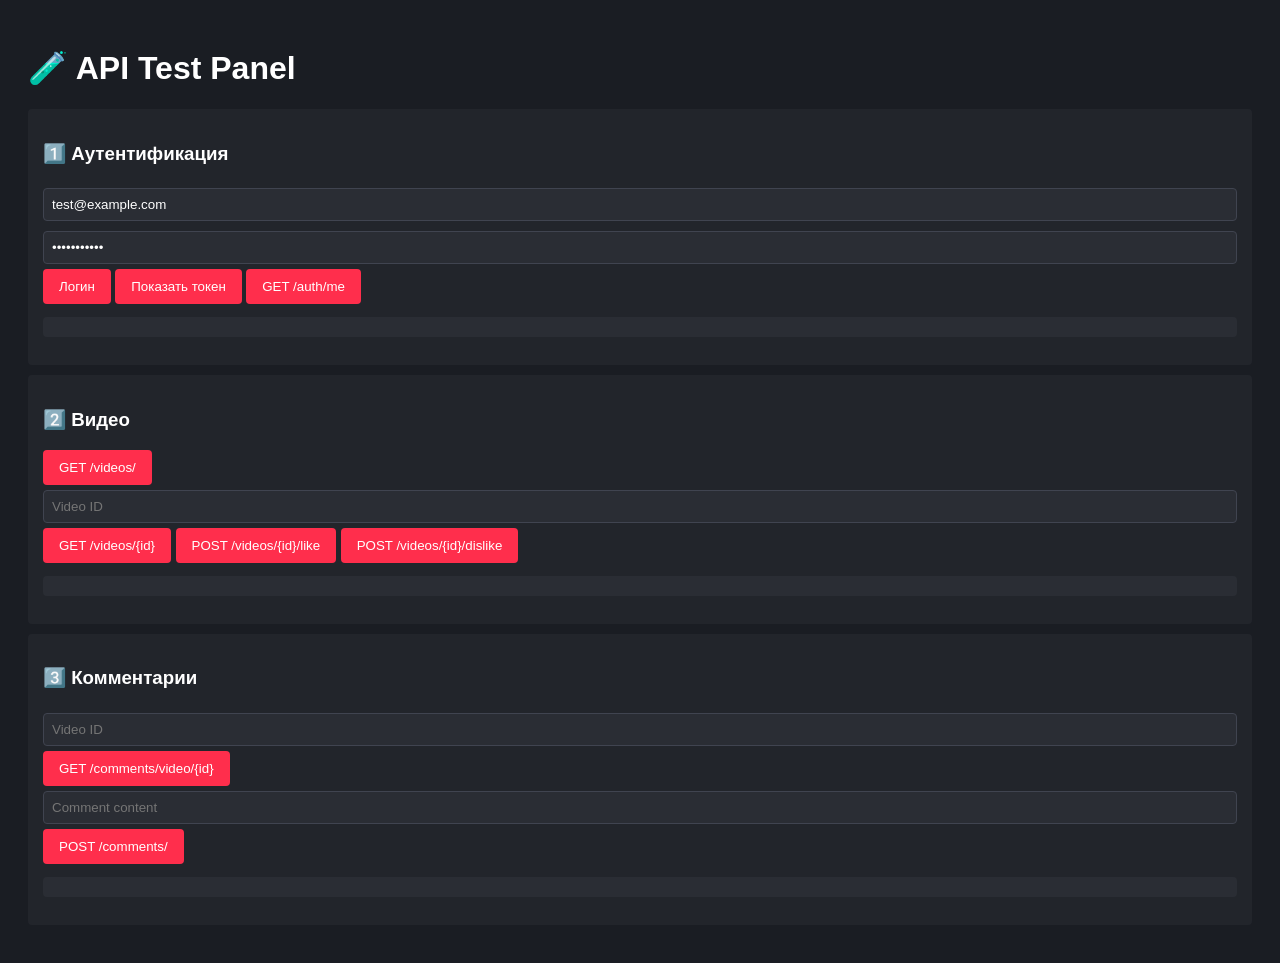
<file: test_api.html>
<!DOCTYPE html>
<html lang="ru">
<head>
    <meta charset="UTF-8">
    <title>API Test</title>
    <style>
        body { background: #1a1d23; color: #fff; font-family: Arial; padding: 20px; }
        .test-group { background: #22252b; padding: 15px; margin: 10px 0; border-radius: 4px; }
        button { background: #ff2e4c; color: #fff; border: none; padding: 10px 16px; border-radius: 4px; cursor: pointer; }
        button:hover { background: #ff1a3c; }
        input { background: #2a2d34; color: #fff; border: 1px solid #404450; padding: 8px; border-radius: 4px; width: 100%; box-sizing: border-box; margin: 5px 0; }
        pre { background: #2a2d34; padding: 10px; border-radius: 4px; overflow-x: auto; }
        .success { color: #00ff00; }
        .error { color: #ff6b6b; }
    </style>
</head>
<body>
    <h1>🧪 API Test Panel</h1>

    <!-- Auth Section -->
    <div class="test-group">
        <h3>1️⃣ Аутентификация</h3>
        <input type="email" id="loginEmail" placeholder="Email" value="test@example.com">
        <input type="password" id="loginPassword" placeholder="Password" value="password123">
        <button onclick="testLogin()">Логин</button>
        <button onclick="showToken()">Показать токен</button>
        <button onclick="testGetMe()">GET /auth/me</button>
        <pre id="authOutput"></pre>
    </div>

    <!-- Video Section -->
    <div class="test-group">
        <h3>2️⃣ Видео</h3>
        <button onclick="testGetVideos()">GET /videos/</button>
        <input type="text" id="videoId" placeholder="Video ID">
        <button onclick="testGetVideoById()">GET /videos/{id}</button>
        <button onclick="testLikeVideo()">POST /videos/{id}/like</button>
        <button onclick="testDislikeVideo()">POST /videos/{id}/dislike</button>
        <pre id="videoOutput"></pre>
    </div>

    <!-- Comments Section -->
    <div class="test-group">
        <h3>3️⃣ Комментарии</h3>
        <input type="text" id="commentVideoId" placeholder="Video ID">
        <button onclick="testGetVideoComments()">GET /comments/video/{id}</button>
        <input type="text" id="commentContent" placeholder="Comment content">
        <button onclick="testCreateComment()">POST /comments/</button>
        <pre id="commentOutput"></pre>
    </div>

    <script>
        const API_BASE = 'http://localhost:8000/api/v1';
        let token = localStorage.getItem('authToken');

        async function apiRequest(endpoint, options = {}) {
            const url = `${API_BASE}${endpoint}`;
            const headers = {
                'Content-Type': 'application/json',
                ...options.headers
            };
            
            if (token && !options.skipAuth) {
                headers['Authorization'] = `Bearer ${token}`;
            }

            console.log(`[API] ${options.method || 'GET'} ${url}`);
            console.log('Headers:', headers);

            try {
                const response = await fetch(url, { ...options, headers });
                const data = await response.json();
                console.log(`[API] Response (${response.status}):`, data);
                return { status: response.status, data };
            } catch (error) {
                console.error('[API] Error:', error);
                throw error;
            }
        }

        function log(elementId, text, isError = false) {
            const el = document.getElementById(elementId);
            const time = new Date().toLocaleTimeString();
            const className = isError ? 'error' : 'success';
            el.innerHTML += `[${time}] <span class="${className}">${text}</span>\n`;
            el.scrollTop = el.scrollHeight;
        }

        async function testLogin() {
            const email = document.getElementById('loginEmail').value;
            const password = document.getElementById('loginPassword').value;
            
            log('authOutput', `Логин с ${email}...`);
            try {
                const result = await apiRequest('/auth/login', {
                    method: 'POST',
                    skipAuth: true,
                    body: JSON.stringify({ email, password })
                });
                
                if (result.status === 200) {
                    token = result.data.access_token;
                    localStorage.setItem('authToken', token);
                    log('authOutput', `✓ Успешный логин! Токен: ${token.substring(0, 20)}...`);
                } else {
                    log('authOutput', `✗ Ошибка логина: ${result.data.detail}`, true);
                }
            } catch (error) {
                log('authOutput', `✗ Ошибка: ${error.message}`, true);
            }
        }

        function showToken() {
            const token = localStorage.getItem('authToken');
            log('authOutput', `Текущий токен: ${token || 'Нет токена'}`);
        }

        async function testGetMe() {
            log('authOutput', 'Запрос текущего пользователя...');
            try {
                const result = await apiRequest('/auth/me');
                if (result.status === 200) {
                    log('authOutput', `✓ Пользователь: ${result.data.username}`);
                    log('authOutput', JSON.stringify(result.data, null, 2));
                } else {
                    log('authOutput', `✗ Ошибка: ${result.data.detail}`, true);
                }
            } catch (error) {
                log('authOutput', `✗ Ошибка: ${error.message}`, true);
            }
        }

        async function testGetVideos() {
            log('videoOutput', 'Загрузка видео...');
            try {
                const result = await apiRequest('/videos/', { skipAuth: true });
                if (result.status === 200) {
                    log('videoOutput', `✓ Загружено видео: ${result.data.length}`);
                    result.data.forEach(v => {
                        log('videoOutput', `  - ${v.title} (ID: ${v.id})`);
                        document.getElementById('videoId').value = v.id;
                    });
                } else {
                    log('videoOutput', `✗ Ошибка: ${result.data.detail}`, true);
                }
            } catch (error) {
                log('videoOutput', `✗ Ошибка: ${error.message}`, true);
            }
        }

        async function testGetVideoById() {
            const id = document.getElementById('videoId').value;
            if (!id) {
                log('videoOutput', 'Укажите Video ID', true);
                return;
            }
            
            log('videoOutput', `Загрузка видео ${id}...`);
            try {
                const result = await apiRequest(`/videos/${id}`, { skipAuth: true });
                if (result.status === 200) {
                    log('videoOutput', `✓ Видео найдено: ${result.data.title}`);
                    log('videoOutput', JSON.stringify(result.data, null, 2));
                } else {
                    log('videoOutput', `✗ Ошибка: ${result.data.detail}`, true);
                }
            } catch (error) {
                log('videoOutput', `✗ Ошибка: ${error.message}`, true);
            }
        }

        async function testLikeVideo() {
            const id = document.getElementById('videoId').value;
            if (!id) {
                log('videoOutput', 'Укажите Video ID', true);
                return;
            }
            if (!token) {
                log('videoOutput', 'Требуется авторизация!', true);
                return;
            }
            
            log('videoOutput', `Лайк видео ${id}...`);
            try {
                const result = await apiRequest(`/videos/${id}/like`, { method: 'POST' });
                if (result.status === 200) {
                    log('videoOutput', `✓ Лайк добавлен! Likes: ${result.data.likes}, Dislikes: ${result.data.dislikes}`);
                } else {
                    log('videoOutput', `✗ Ошибка: ${result.data.detail}`, true);
                }
            } catch (error) {
                log('videoOutput', `✗ Ошибка: ${error.message}`, true);
            }
        }

        async function testDislikeVideo() {
            const id = document.getElementById('videoId').value;
            if (!id) {
                log('videoOutput', 'Укажите Video ID', true);
                return;
            }
            if (!token) {
                log('videoOutput', 'Требуется авторизация!', true);
                return;
            }
            
            log('videoOutput', `Дизлайк видео ${id}...`);
            try {
                const result = await apiRequest(`/videos/${id}/dislike`, { method: 'POST' });
                if (result.status === 200) {
                    log('videoOutput', `✓ Дизлайк добавлен! Likes: ${result.data.likes}, Dislikes: ${result.data.dislikes}`);
                } else {
                    log('videoOutput', `✗ Ошибка: ${result.data.detail}`, true);
                }
            } catch (error) {
                log('videoOutput', `✗ Ошибка: ${error.message}`, true);
            }
        }

        async function testGetVideoComments() {
            const id = document.getElementById('commentVideoId').value;
            if (!id) {
                log('commentOutput', 'Укажите Video ID', true);
                return;
            }
            
            log('commentOutput', `Загрузка комментариев видео ${id}...`);
            try {
                const result = await apiRequest(`/comments/video/${id}`, { skipAuth: true });
                if (result.status === 200) {
                    const comments = Array.isArray(result.data) ? result.data : result.data.comments || [];
                    log('commentOutput', `✓ Загружено комментариев: ${comments.length}`);
                    comments.forEach(c => {
                        log('commentOutput', `  - ${c.author?.username}: ${c.content}`);
                    });
                } else {
                    log('commentOutput', `✗ Ошибка: ${result.data.detail}`, true);
                }
            } catch (error) {
                log('commentOutput', `✗ Ошибка: ${error.message}`, true);
            }
        }

        async function testCreateComment() {
            const videoId = document.getElementById('commentVideoId').value;
            const content = document.getElementById('commentContent').value;
            
            if (!videoId || !content) {
                log('commentOutput', 'Укажите Video ID и содержание комментария', true);
                return;
            }
            if (!token) {
                log('commentOutput', 'Требуется авторизация!', true);
                return;
            }
            
            log('commentOutput', `Создание комментария...`);
            try {
                const result = await apiRequest('/comments/', {
                    method: 'POST',
                    body: JSON.stringify({ video_id: videoId, content })
                });
                if (result.status === 201) {
                    log('commentOutput', `✓ Комментарий создан: ${result.data.id}`);
                    log('commentOutput', JSON.stringify(result.data, null, 2));
                } else {
                    log('commentOutput', `✗ Ошибка: ${result.data.detail}`, true);
                }
            } catch (error) {
                log('commentOutput', `✗ Ошибка: ${error.message}`, true);
            }
        }

        // Auto load token
        window.onload = () => {
            if (token) showToken();
        };
    </script>
</body>
</html>
</file>
